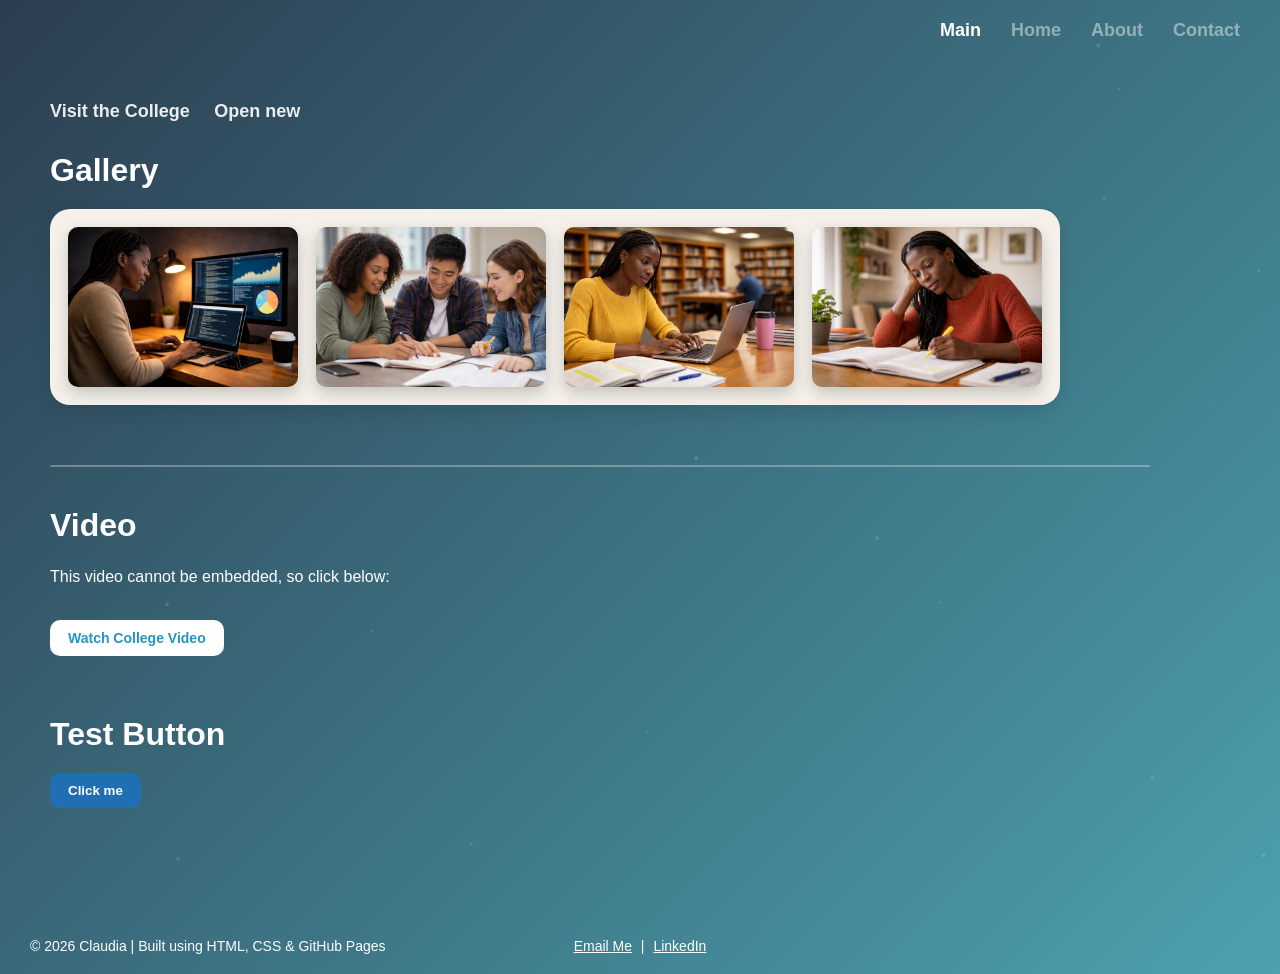
<file: index.html>
<!DOCTYPE html>
<html lang="en">

<head>
<meta charset="UTF-8">
<meta name="viewport" content="width=device-width, initial-scale=1.0">
<title>Claudia | Main</title>
<link rel="stylesheet" href="style.css">
</head>

<body>

<canvas id="background-canvas"></canvas>

<header>
<a href="index.html" class="active">Main</a>
<a href="home.html">Home</a>
<a href="about.html">About</a>
<a href="contact.html">Contact</a>
</header>

<main>

<div class="top-links">
<a href="https://www.capitalccg.ac.uk" target="_blank" rel="noopener noreferrer" aria-label="Visit the College (opens in new tab)">Visit the College</a>
<a href="https://www.capitalccg.ac.uk" target="_blank" rel="noopener noreferrer" aria-label="Open City College website (opens in new tab)">Open new</a>
</div>

<section>
<h2>Gallery</h2>

<div class="gallery-card">
<div class="gallery">
<img src="images/Image1.png" class="gallery-img" alt="Woman coding on a laptop">
<img src="images/Image2.png" class="gallery-img" alt="Students studying together">
<img src="images/image3.png" class="gallery-img" alt="Student working independently">
<img src="images/image4.png" class="gallery-img" alt="Woman studying at home">
</div>
</div>

</section>

<div class="divider"></div>

<section>
<h2>Video</h2>

<p>This video cannot be embedded, so click below:</p>

<a class="video-button" href="https://youtube.com/shorts/zLDPSZpm_SM?si=WKsWFyBi9nEcv2Ka" target="_blank" rel="noopener noreferrer" aria-label="Watch College Video (opens in new tab)">
Watch College Video
</a>

</section>

<!-- ✅ BUTTON ADDED HERE -->
<section>
<h2>Test Button</h2>
<button id="myBtn">Click me</button>
</section>

</main>

<footer>
<div class="footer-container">

<div class="footer-left">
© 2026 Claudia | Built using HTML, CSS & GitHub Pages
</div>

<div class="footer-center">
<a href="mailto:cake1@gmail.com">Email Me</a> |
<a href="https://www.linkedin.com" target="_blank" rel="noopener noreferrer" aria-label="LinkedIn profile (opens in new tab)">LinkedIn</a>
</div>

</div>
</footer>

<script src="script.js"></script>
</body>
</html>
</file>
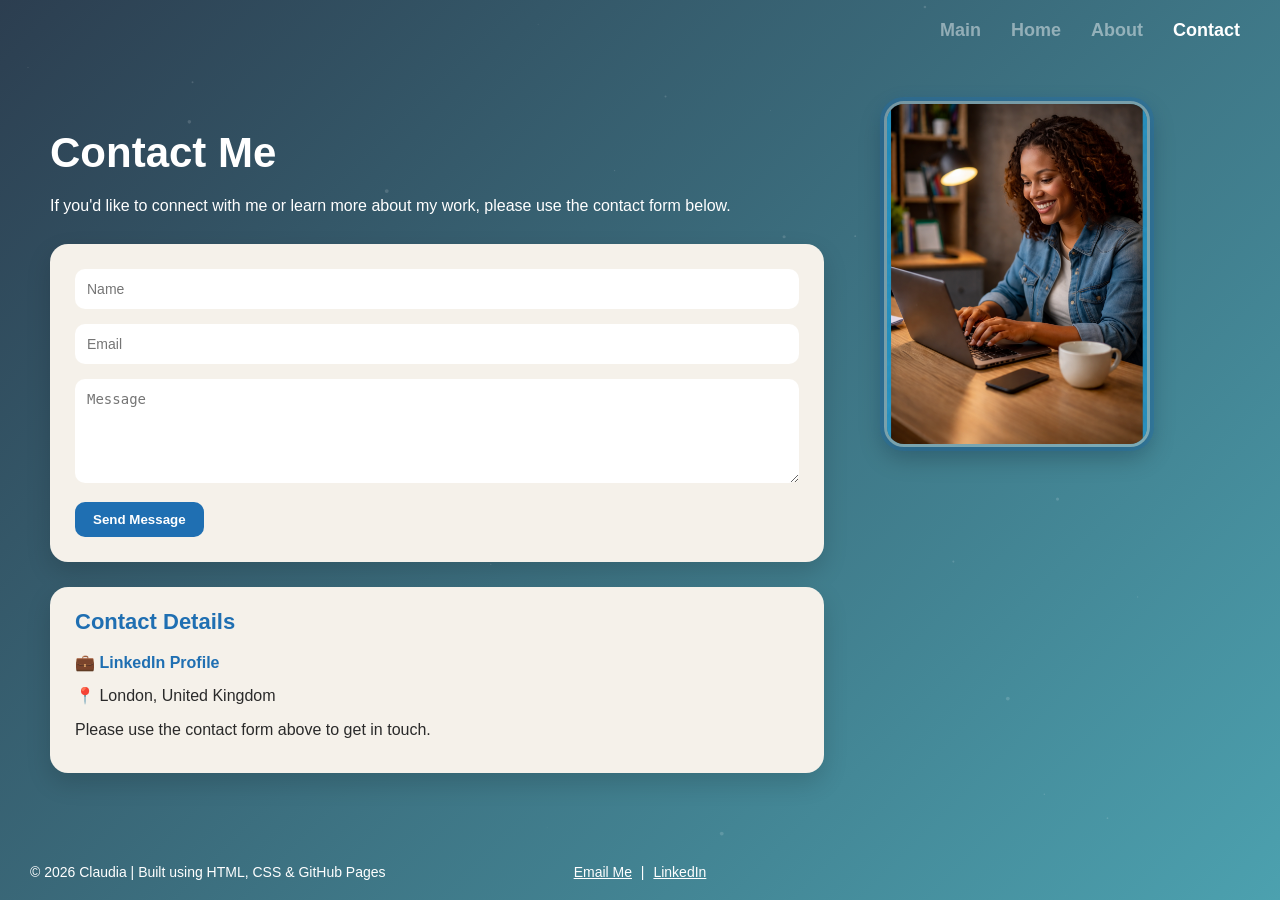
<file: contact.html>
<!DOCTYPE html>
<html lang="en">
<head>
<meta charset="UTF-8">
<meta name="viewport" content="width=device-width, initial-scale=1.0">
<title>Contact</title>

<link rel="stylesheet" href="style.css">

<style>
/* ACTIVE STYLE TO MATCH OTHER PAGES */
header a.active {
    color: #ffffff;
}
</style>

</head>

<body>

<canvas id="background-canvas"></canvas>

<header>
<a href="index.html">Main</a>
<a href="home.html">Home</a>
<a href="about.html">About</a>
<a href="contact.html" class="active">Contact</a>
</header>

<main>

<div class="contact-container">

<div class="contact-left">
<h1>Contact Me</h1>

<p>
If you'd like to connect with me or learn more about my work, please use the contact form below.
</p>

<div class="form-card">
<input type="text" placeholder="Name">
<input type="email" placeholder="Email">
<textarea rows="5" placeholder="Message"></textarea>

<button>Send Message</button>
</div>

<div class="contact-details">
<h2>Contact Details</h2>

<p>
💼 <a href="https://www.linkedin.com" target="_blank" rel="noopener noreferrer">LinkedIn Profile</a>
</p>

<p>
📍 London, United Kingdom
</p>

<p>
Please use the contact form above to get in touch.
</p>

</div>

</div>

<div class="contact-right">
<img src="images/Contact.png" alt="Contact image">
</div>

</div>

</main>

<footer>
<div class="footer-container">

<div class="footer-left">
© 2026 Claudia | Built using HTML, CSS & GitHub Pages
</div>

<div class="footer-center">
<a href="mailto:cake1@gmail.com">Email Me</a> |
<a href="https://www.linkedin.com" target="_blank" rel="noopener noreferrer">LinkedIn</a>
</div>

</div>
</footer>

<script src="script.js"></script>

</body>
</html>
</file>
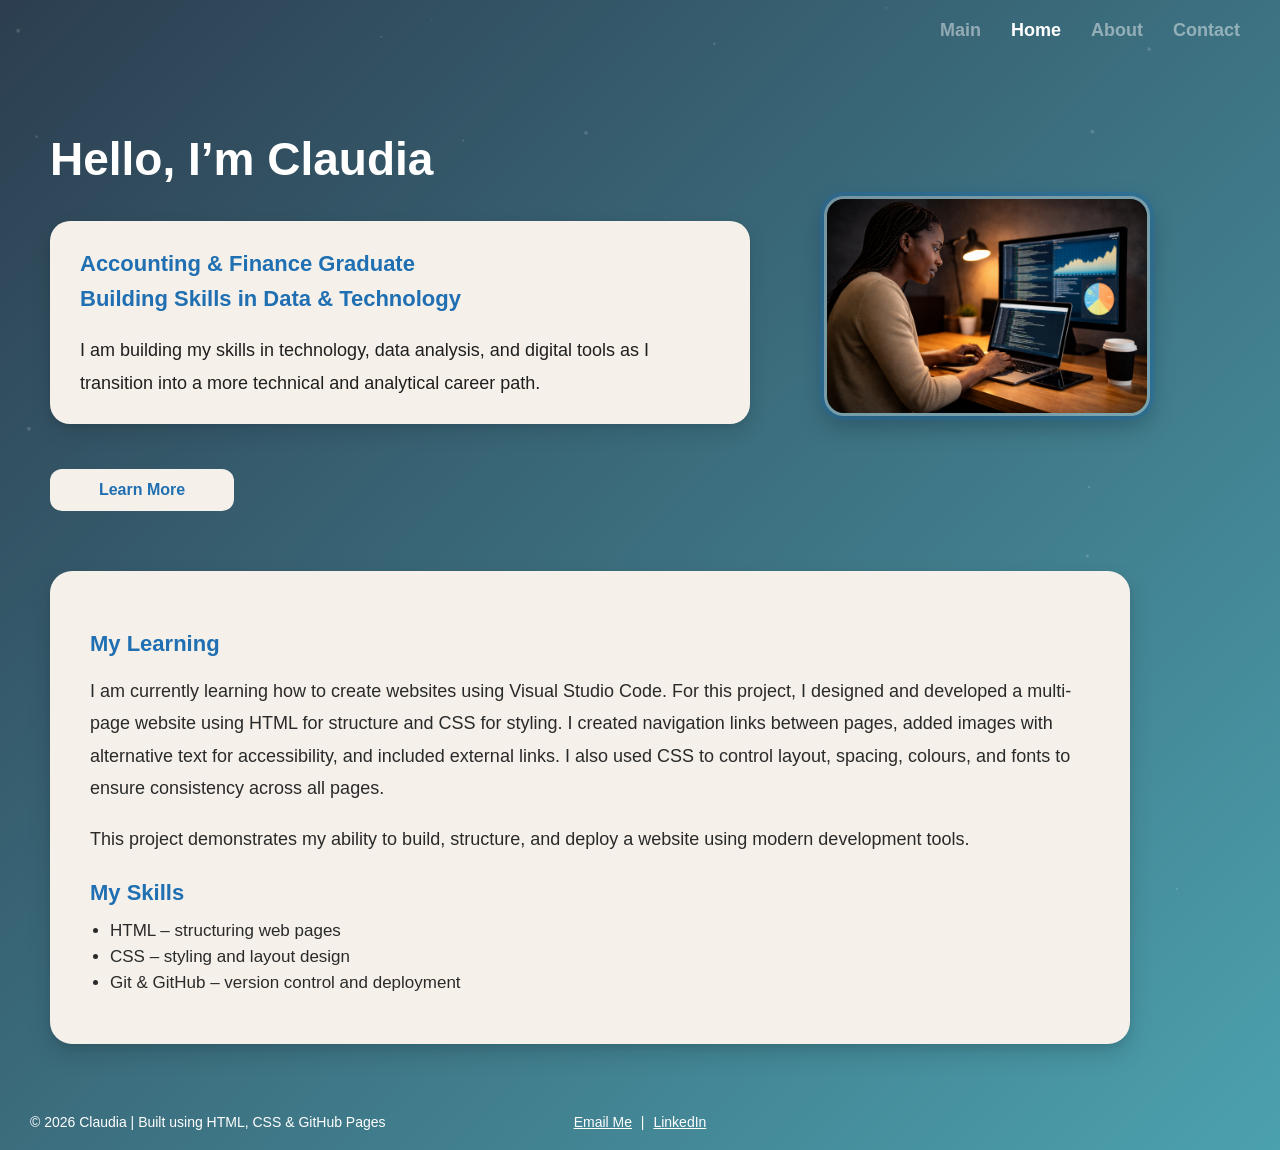
<file: home.html>
<!DOCTYPE html>
<html lang="en">
<head>
<meta charset="UTF-8">
<meta name="viewport" content="width=device-width, initial-scale=1.0">
<title>Claudia | Portfolio</title>

<link rel="stylesheet" href="style.css">

</head>

<body>

<canvas id="background-canvas"></canvas>

<header>
<a href="index.html">Main</a>
<a href="home.html" class="active">Home</a>
<a href="about.html">About</a>
<a href="contact.html">Contact</a>
</header>

<main>

<div class="hero">

<div class="hero-text">
<h1>Hello, I’m Claudia</h1>

<div class="intro-card">
<div class="card-title">
Accounting & Finance Graduate<br>
Building Skills in Data & Technology
</div>

I am building my skills in technology, data analysis, and digital tools as I transition into a more technical and analytical career path.
</div>

<a href="about.html">Learn More</a>
</div>

<img src="images/Image1.png" alt="Woman coding on a laptop">

</div>

<div class="learning">

<h2>My Learning</h2>

<p>
I am currently learning how to create websites using Visual Studio Code. For this project, I designed and developed a multi-page website using HTML for structure and CSS for styling. I created navigation links between pages, added images with alternative text for accessibility, and included external links. I also used CSS to control layout, spacing, colours, and fonts to ensure consistency across all pages.
</p>

<p>
This project demonstrates my ability to build, structure, and deploy a website using modern development tools.
</p>

<h2>My Skills</h2>

<ul>
    <li>HTML – structuring web pages</li>
    <li>CSS – styling and layout design</li>
    <li>Git & GitHub – version control and deployment</li>
</ul>

</div>

</main>

<footer>
<div class="footer-container">

<div class="footer-left">
© 2026 Claudia | Built using HTML, CSS & GitHub Pages
</div>

<div class="footer-center">
<a href="mailto:cake1@gmail.com">Email Me</a> |
<a href="https://www.linkedin.com" target="_blank" rel="noopener noreferrer">LinkedIn</a>
</div>

</div>
</footer>

<script src="script.js"></script>
</body>
</html>
</file>
<file: style.css>
body {
    background: linear-gradient(135deg, #2c3e50, #4ca1af);
    font-family: Arial, sans-serif;
    margin: 0;
    color: white;
    display: flex;
    flex-direction: column;
    min-height: 100vh;
    transition: background 0.5s ease, color 0.5s ease;
}

/* CANVAS */
#background-canvas {
    position: fixed;
    top: 0;
    left: 0;
    width: 100%;
    height: 100%;
    z-index: -1;
}

/* HEADER */
header {
    display: flex;
    justify-content: flex-end;
    padding: 20px 40px;
}

header a {
    margin-left: 30px;
    color: rgba(255,255,255,0.45);
    text-decoration: none;
    font-size: 18px;
    font-weight: bold;
    transition: color 0.3s ease;
}

header a:hover {
    color: #a8dbe3;
}

header a.active {
    color: #ffffff;
}

/* MAIN */
main {
    flex: 1;
    padding: 40px 50px 50px;
    max-width: 1100px;
}

/* TOP LINKS */
.top-links {
    margin-bottom: 30px;
}

.top-links a {
    color: white;
    opacity: 0.9;
    margin-right: 20px;
    text-decoration: none;
    font-weight: bold;
    font-size: 18px;
    display: inline-block;
    transition: all 0.3s ease;
}

.top-links a:hover {
    opacity: 1;
    transform: translateY(-2px);
}

/* HEADINGS */
h1 {
    font-size: 46px;
    margin-bottom: 25px;
    color: white;
}

h2 {
    margin-top: 0;
    margin-bottom: 20px;
    font-size: 32px;
    font-weight: bold;
    color: white;
}

/* GENERAL PARAGRAPHS */
p {
    font-size: 16px;
    line-height: 1.6;
    margin-bottom: 20px;
}

/* GENERAL SECTION SPACING */
section {
    margin-bottom: 60px;
}

/* DIVIDER */
.divider {
    width: 100%;
    height: 2px;
    background: rgba(255,255,255,0.3);
    margin: 40px 0;
    border-radius: 2px;
}

/* HERO - HOME PAGE */
.hero {
    display: flex;
    align-items: center;
    justify-content: space-between;
    gap: 60px;
    flex-wrap: wrap;
}

.hero-text {
    max-width: 700px;
    display: flex;
    flex-direction: column;
    gap: 10px;
}

.hero img {
    width: 320px;
    border-radius: 20px;
    border: 3px solid rgba(255,255,255,0.3);
    box-shadow:
        0 0 0 4px rgba(31,111,178,0.3),
        0 0 15px rgba(31,111,178,0.25),
        0 10px 25px rgba(0,0,0,0.25);
    transition: all 0.3s ease;
}

.hero img:hover {
    transform: scale(1.04);
}

/* INTRO CARD */
.intro-card {
    margin-top: 0;
    margin-bottom: 15px;
    max-width: 700px;
    background: #f5f1ea;
    color: #1f1f1f;
    padding: 25px 30px;
    border-radius: 20px;
    box-shadow:
        0 8px 20px rgba(0, 0, 0, 0.12),
        0 2px 6px rgba(0, 0, 0, 0.08);
    font-size: 18px;
    line-height: 1.8;
    transition: 0.3s ease;
}

.intro-card:hover {
    transform: translateY(-3px);
}

.intro-card .card-title {
    color: #1f6fb2;
    font-size: 22px;
    font-weight: bold;
    line-height: 1.6;
    margin-bottom: 18px;
}

/* HOME BUTTON */
.hero-text a {
    display: inline-block;
    align-self: flex-start;
    margin-top: 20px;
    background-color: #f5f1ea;
    color: #1f6fb2;
    padding: 12px 22px;
    border-radius: 12px;
    text-decoration: none;
    font-weight: bold;
    min-width: 140px;
    width: fit-content;
    text-align: center;
    transition: all 0.3s ease;
}

.hero-text a:hover {
    background-color: #eae6df;
    transform: translateY(-2px);
}

/* LEARNING CARD */
.learning {
    margin: 60px 0 0 0;
    width: 100%;
    max-width: 1000px;
    background: #f5f1ea;
    color: #1f1f1f;
    padding: 35px 40px;
    border-radius: 22px;
    box-shadow:
        0 10px 25px rgba(0, 0, 0, 0.14),
        0 4px 10px rgba(0, 0, 0, 0.08);
}

.learning h2 {
    margin-top: 25px;
    margin-bottom: 15px;
    font-size: 22px;
    font-weight: bold;
    color: #1f6fb2;
}

.learning p {
    font-size: 18px;
    line-height: 1.8;
    margin-bottom: 15px;
    color: #2a2a2a;
}

.learning ul {
    margin-top: 10px;
    padding-left: 20px;
}

.learning li {
    font-size: 17px;
    margin-bottom: 6px;
    color: #2a2a2a;
}

/* MAIN PAGE GALLERY */
.gallery-card {
    display: inline-block;
    background: #f5f1ea;
    padding: 18px;
    border-radius: 20px;
    box-shadow: 0 8px 20px rgba(0,0,0,0.12);
}

.gallery {
    display: flex;
    gap: 18px;
    flex-wrap: wrap;
}

.gallery-img {
    width: 230px;
    height: 160px;
    object-fit: cover;
    border-radius: 10px;
    transition: 0.3s;
    box-shadow: 0 6px 15px rgba(0,0,0,0.2);
    display: block;
}

.gallery-img:hover {
    transform: scale(1.05);
    box-shadow: 0 10px 25px rgba(0,0,0,0.3);
}

/* VIDEO BUTTON */
.video-button {
    display: inline-block;
    margin-top: 10px;
    background: white;
    color: #2596be;
    padding: 10px 18px;
    border-radius: 10px;
    font-weight: bold;
    text-decoration: none;
    font-size: 14px;
    transition: 0.3s;
}

.video-button:hover {
    background: #f0f0f0;
    transform: translateY(-3px);
    box-shadow: 0 6px 15px rgba(0,0,0,0.2);
}

/* ABOUT PAGE */
.about-container {
    max-width: 1000px;
    width: 100%;
    background: #f5f1ea;
    border-radius: 20px;
    padding: 50px;
    display: flex;
    gap: 40px;
    align-items: center;
    box-shadow: 0 15px 40px rgba(0,0,0,0.2);
    transition: background 0.5s ease, color 0.5s ease, box-shadow 0.5s ease, transform 0.3s ease;
}

.about-container:hover {
    transform: translateY(-3px);
}

.about-img img {
    width: 240px;
    height: 320px;
    object-fit: cover;
    object-position: center 30%;
    border-radius: 15px;
    border: 3px solid rgba(255,255,255,0.3);
    box-shadow:
        0 0 0 6px rgba(37,150,190,0.4),
        0 0 20px rgba(37,150,190,0.3),
        0 10px 25px rgba(0,0,0,0.25);
    transition: all 0.3s ease;
}

.about-img img:hover {
    transform: scale(1.03);
}

.about-text {
    color: #333;
    max-width: 600px;
}

.about-text h1 {
    font-size: 40px;
    font-weight: bold;
    margin-bottom: 10px;
    color: #2f80c0;
}

.about-text h3 {
    color: #1f6fb2;
    margin-bottom: 18px;
    font-size: 20px;
}

.about-text p {
    font-size: 18px;
    line-height: 1.7;
    margin-bottom: 12px;
    color: #333;
}

/* DARK MODE BUTTON */
#theme-toggle {
    display: inline-block;
    background: #1f6fb2;
    color: white;
    padding: 10px 18px;
    border-radius: 10px;
    border: none;
    font-weight: bold;
    font-size: 14px;
    cursor: pointer;
    transition: all 0.3s ease;
    margin-bottom: 20px;
}

#theme-toggle:hover {
    background: #155a91;
    transform: translateY(-2px);
    box-shadow: 0 6px 15px rgba(0,0,0,0.2);
}

/* DARK MODE */
.dark-mode {
    background: linear-gradient(to right, #1f2d3a, #34495e);
    color: #ecf0f1;
}

.dark-mode .about-container {
    background: #34495e;
    box-shadow: 0 15px 40px rgba(0,0,0,0.35);
}

.dark-mode .about-text,
.dark-mode .about-text p {
    color: #ecf0f1;
}

.dark-mode .about-text h1,
.dark-mode .about-text h3,
.dark-mode h3[style] {
    color: #ecf0f1 !important;
}

.dark-mode header a,
.dark-mode footer a,
.dark-mode .footer-left {
    color: #ecf0f1;
}

.dark-mode #theme-toggle {
    background: #ecf0f1;
    color: #2c3e50;
}

/* CONTACT PAGE */
.contact-container {
    display: flex;
    gap: 60px;
    align-items: flex-start;
    max-width: 1100px;
    width: 100%;
}

.contact-left {
    flex: 1;
}

.contact-left h1 {
    font-size: 42px;
    margin-bottom: 10px;
    color: white;
}

.contact-left p {
    margin-bottom: 25px;
    font-size: 16px;
    line-height: 1.6;
    color: white;
}

.form-card {
    background: #f5f1ea;
    padding: 25px;
    border-radius: 18px;
    box-shadow: 0 10px 25px rgba(0,0,0,0.15);
    margin-bottom: 25px;
}

input,
textarea {
    width: 100%;
    padding: 12px;
    margin-bottom: 15px;
    border-radius: 10px;
    border: none;
    font-size: 14px;
    box-sizing: border-box;
}

input:focus,
textarea:focus {
    outline: none;
    box-shadow: 0 0 0 2px rgba(31,111,178,0.4);
}

button {
    background: #1f6fb2;
    color: white;
    padding: 10px 18px;
    border-radius: 10px;
    border: none;
    font-weight: bold;
    cursor: pointer;
    transition: all 0.3s ease;
}

button:hover {
    background: #155a91;
    transform: translateY(-2px);
    box-shadow: 0 6px 15px rgba(0,0,0,0.2);
}

.contact-details {
    background: #f5f1ea;
    color: #1f1f1f;
    padding: 22px 25px;
    border-radius: 18px;
    box-shadow: 0 10px 25px rgba(0,0,0,0.15);
}

.contact-details h2 {
    margin-top: 0;
    margin-bottom: 15px;
    font-size: 22px;
    color: #1f6fb2;
}

.contact-details p {
    margin: 8px 0;
    font-size: 16px;
    color: #2a2a2a;
}

.contact-details a {
    color: #1f6fb2;
    text-decoration: none;
    font-weight: bold;
}

.contact-details a:hover {
    text-decoration: underline;
}

.contact-right {
    display: flex;
    align-items: flex-start;
}

.contact-right img {
    width: 260px;
    height: 340px;
    object-fit: cover;
    border-radius: 20px;
    border: 3px solid rgba(255,255,255,0.3);
    box-shadow:
        0 0 0 4px rgba(31,111,178,0.3),
        0 0 15px rgba(31,111,178,0.25),
        0 10px 25px rgba(0,0,0,0.25);
    transition: 0.3s;
}

.contact-right img:hover {
    transform: scale(1.05);
}

/* FOOTER */
footer {
    padding: 20px 30px;
    font-size: 14px;
}

.footer-container {
    display: grid;
    grid-template-columns: 1fr 1fr 1fr;
    align-items: center;
}

.footer-left {
    justify-self: start;
}

.footer-center {
    justify-self: center;
}

footer a {
    color: white;
    text-decoration: underline;
    margin: 0 5px;
}
</file>
